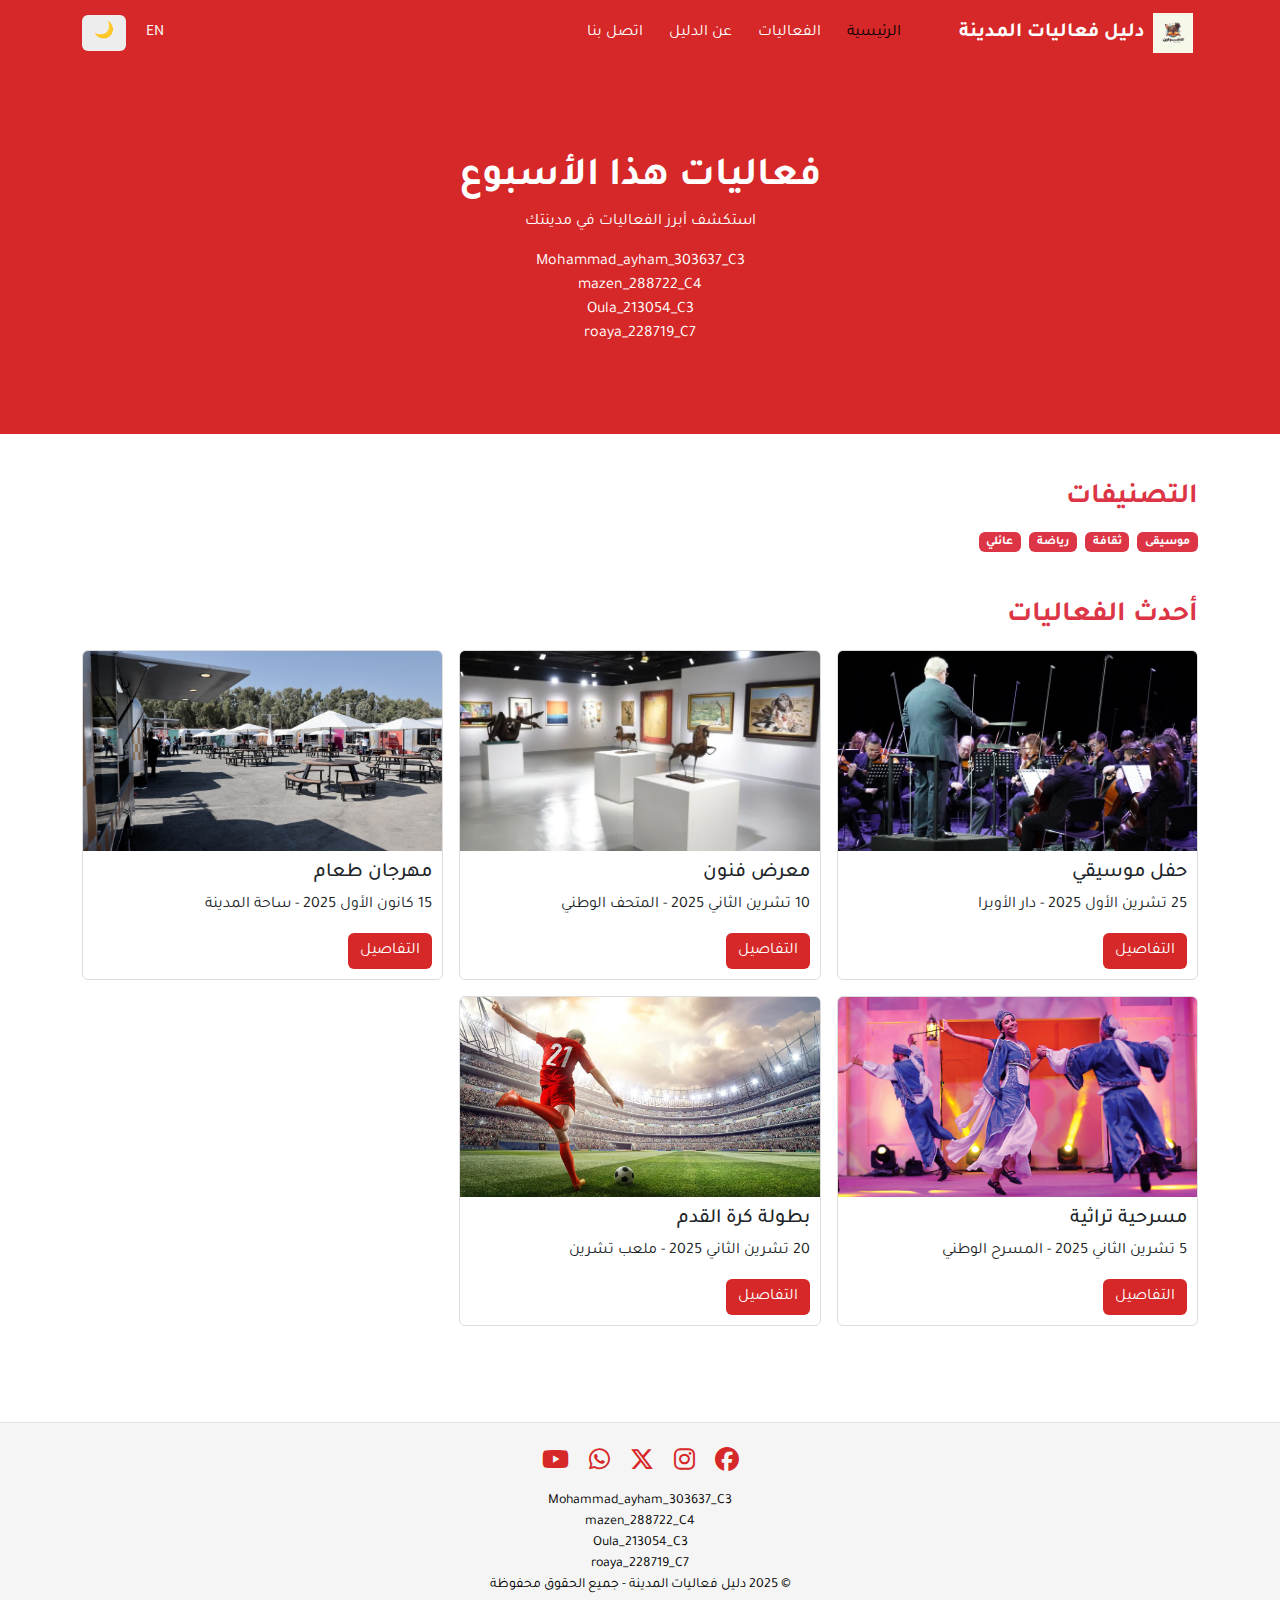
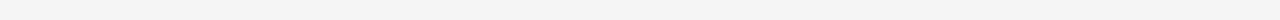
<file: index.html>
﻿<!doctype html>
<html lang="ar" dir="rtl">
<head>
  <meta charset="utf-8">
  <meta name="viewport" content="width=device-width, initial-scale=1">
  <title id="page-title">دليل فعاليات المدينة</title>
  <link href="https://cdn.jsdelivr.net/npm/bootstrap@5.3.2/dist/css/bootstrap.min.css" rel="stylesheet">
  <link href="https://fonts.googleapis.com/css2?family=Tajawal:wght@300;400;700&display=swap" rel="stylesheet">
  <link rel="stylesheet" href="https://cdnjs.cloudflare.com/ajax/libs/font-awesome/6.5.1/css/all.min.css">
  <link rel="stylesheet" href="assets/css/styles.css">
</head>

<body>
  <nav class="navbar navbar-expand-lg navbar-custom">
      <div class="container">
          <a class="navbar-brand fw-bold d-flex align-items-center" href="index.html">
              <img src="assets/img/logo2.png" alt="logo" style="height:40px; margin-left:8px;">
              <span id="title">دليل فعاليات المدينة</span>
          </a>
         
         
          <button class="navbar-toggler" type="button" data-bs-toggle="collapse" data-bs-target="#navbarNav">
              <span class="navbar-toggler-icon"></span>
          </button>

          <div class="collapse navbar-collapse" id="navbarNav">
              <ul class="navbar-nav ms-auto mb-2 mb-lg-0">
                  <li class="nav-item"><a class="nav-link active" id="nav-home" href="index.html">الرئيسية</a></li>
                  <li class="nav-item"><a class="nav-link" id="nav-events" href="events.html">الفعاليات</a></li>
                  <li class="nav-item"><a class="nav-link" id="nav-about" href="about.html">عن الدليل</a></li>
                  <li class="nav-item"><a class="nav-link" id="nav-contact" href="contact.html">اتصل بنا</a></li>
              </ul>

              <div class="d-flex flex-column flex-lg-row gap-2">
                  <button id="langToggle" class="btn btn-light">EN</button>
                  <button id="theme-toggle" class="btn btn-secondary">🌙</button>
              </div>
          </div>
      </div>
  </nav>

  <header class="header-hero text-center text-white">
      <div class="container py-5">
          <h1 class="fw-bold" id="events-header">فعاليات هذا الأسبوع</h1>
          <p id="events-subtitle">استكشف أبرز الفعاليات في مدينتك</p>

          <p class="mb-0" id="name1">Mohammad_ayham_303637_C3</p>
          <p class="mb-0" id="name2">mazen_288722_C4</p>
          <p class="mb-0" id="name3">Oula_213054_C3</p>
          <p class="mb-0" id="name4">roaya_228719_C7</p>
      </div>
  </header>

  <main class="py-5">
    <div class="container">

      <section class="mb-5">
        <h3 class="mb-3 text-danger fw-bold" id="categories-title">التصنيفات</h3>
        <div class="d-flex flex-wrap gap-2">
          <span class="badge bg-danger category-badge" id="cat-music" data-category="موسيقى">موسيقى</span>
          <span class="badge bg-danger category-badge" id="cat-culture" data-category="ثقافة">ثقافة</span>
          <span class="badge bg-danger category-badge" id="cat-sports" data-category="رياضة">رياضة</span>
          <span class="badge bg-danger category-badge" id="cat-family" data-category="عائلي">عائلي</span>
        </div>
      </section>

      <section>
        <h3 class="mb-3 text-danger fw-bold"><a href="events.html" style="color:inherit;text-decoration:none;" id="latest-events-title">أحدث الفعاليات</a></h3>
        <div class="row g-3" id="events-list">
        </div>
      </section>

    </div>
  </main>

  <footer class="footer text-center py-4 bg-light mt-5 border-top">
    <div class="social-links mb-2">
      <a href="https://www.facebook.com" target="_blank" aria-label="Facebook"><i class="fab fa-facebook"></i></a>
      <a href="https://www.instagram.com" target="_blank" aria-label="Instagram"><i class="fab fa-instagram"></i></a>
      <a href="https://www.twitter.com" target="_blank" aria-label="X"><i class="fab fa-x-twitter"></i></a>
      <a href="https://wa.me/" target="_blank" aria-label="WhatsApp"><i class="fab fa-whatsapp"></i></a>
      <a href="https://www.youtube.com" target="_blank" aria-label="YouTube"><i class="fab fa-youtube"></i></a>
    </div>
    <div class="names">
    <p class="mb-0" id="name1">Mohammad_ayham_303637_C3</p>
    <p class="mb-0" id="name2">mazen_288722_C4</p>
    <p class="mb-0" id="name3">Oula_213054_C3</p>
    <p class="mb-0" id="name4">roaya_228719_C7</p>
  </div>
    <p class="mb-0" id="footer-text">© 2025 دليل فعاليات المدينة - جميع الحقوق محفوظة</p>
  </footer>

  <button id="scrollTop" class="btn btn-danger position-fixed bottom-0 end-0 m-4" style="display:none;">↑</button>

  <script src="https://cdn.jsdelivr.net/npm/bootstrap@5.3.2/dist/js/bootstrap.bundle.min.js"></script>
  <script src="assets/js/indexts.js"></script>
  <script src="assets/js/eventdata.js"></script>

  <script>
    let currentLang = localStorage.getItem('language') || "ar";

    function renderEvents() {
      const container = document.getElementById("events-list");
      container.innerHTML = "";
      eventsData.forEach(e => {
        const col = document.createElement("div");
        col.className = "col-md-4";
        col.innerHTML = `
          <div class="card">
            <img src="${e.image}" class="card-img-top" alt="${e.title[currentLang]}">
            <div class="card-body">
              <h5 class="card-title">${e.title[currentLang]}</h5>
              <p class="card-text">${e.date[currentLang]} - ${e.location[currentLang]}</p>
              <a href="event.html?id=${e.id}" class="btn btn-danger">${translations[currentLang].detailsButton}</a>
            </div>
          </div>
        `;
        container.appendChild(col);
      });
    }

    function updateTexts() {
      const t = translations[currentLang];
      document.documentElement.lang = currentLang;
      document.documentElement.dir = currentLang === "ar" ? "rtl" : "ltr";
      document.getElementById("langToggle").textContent = currentLang === "ar" ? "EN" : "AR";

      document.getElementById("title").textContent = t.title;
      document.getElementById("nav-home").textContent = t.navHome;
      document.getElementById("nav-events").textContent = t.navEvents;
      document.getElementById("nav-about").textContent = t.navAbout;
      document.getElementById("nav-contact").textContent = t.navContact;
      document.getElementById("footer-text").textContent = t.footerText;

      document.getElementById("events-header").textContent = t.eventsHeader;
      document.getElementById("events-subtitle").textContent = t.eventsSubtitle;
      document.getElementById("categories-title").textContent = t.categoriesTitle;
      document.getElementById("cat-music").textContent = t.categoryMusic;
      document.getElementById("cat-culture").textContent = t.categoryCulture;
      document.getElementById("cat-sports").textContent = t.categorySports;
      document.getElementById("cat-family").textContent = t.categoryFamily;
      
      document.getElementById("latest-events-title").textContent = t.latestEventsTitle;

      renderEvents();
    }

    document.getElementById("langToggle").addEventListener("click", () => {
      currentLang = currentLang === "ar" ? "en" : "ar";
      localStorage.setItem('language', currentLang);
      updateTexts();
    });

    updateTexts();
  </script>
  <script>
    const themeToggle = document.getElementById('theme-toggle');
    function setTheme(dark) {
      if (dark) {
        document.body.classList.add('dark');
        themeToggle.textContent = '☀️';
        localStorage.setItem('theme', 'dark');
      } else {
        document.body.classList.remove('dark');
        themeToggle.textContent = '🌙';
        localStorage.setItem('theme', 'light');
      }
    }
    themeToggle.addEventListener('click', () => {
      setTheme(!document.body.classList.contains('dark'));
    });
    if (localStorage.getItem('theme') === 'dark' || (window.matchMedia && window.matchMedia('(prefers-color-scheme: dark)').matches)) {
      setTheme(true);
    } else {
      setTheme(false);
    }
  </script>
</body>
</html>
</file>
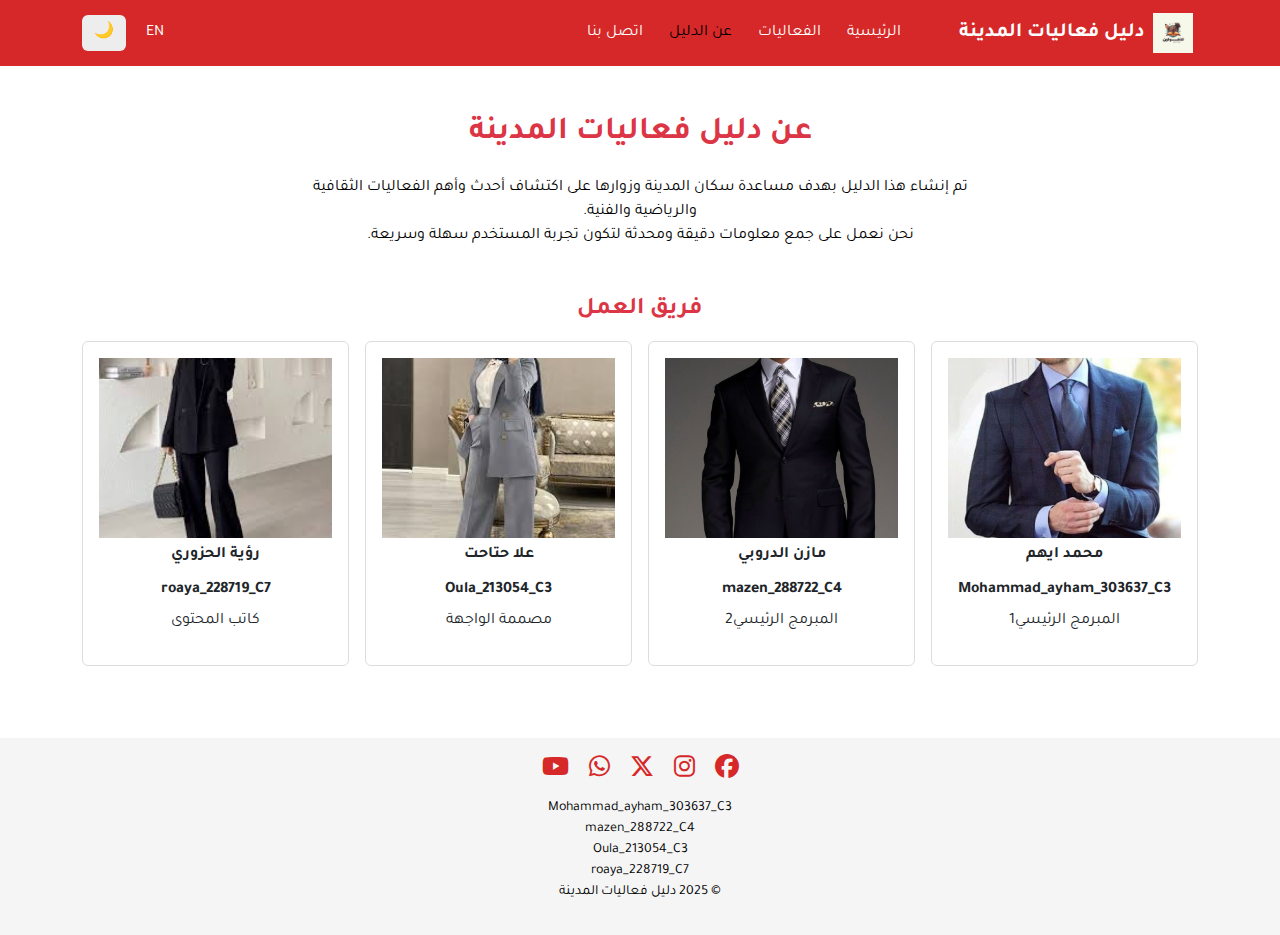
<file: about.html>
<!DOCTYPE html>
<html lang="ar" dir="rtl">
<head>
  <meta charset="UTF-8">
  <meta name="viewport" content="width=device-width, initial-scale=1.0">
  <title>عن الدليل</title>
  <link href="https://cdn.jsdelivr.net/npm/bootstrap@5.3.2/dist/css/bootstrap.min.css" rel="stylesheet">
  <link href="https://fonts.googleapis.com/css2?family=Tajawal:wght@300;400;700&display=swap" rel="stylesheet">
  <link rel="stylesheet" href="https://cdnjs.cloudflare.com/ajax/libs/font-awesome/6.5.1/css/all.min.css">
  <link rel="stylesheet" href="assets/css/styles.css">
</head>

<body>
  <nav class="navbar navbar-expand-lg navbar-custom">
    <div class="container">
      <a class="navbar-brand fw-bold d-flex align-items-center" href="index.html">
        <img src="assets/img/logo2.png" alt="logo" style="height:40px; margin-left:8px;">
        <span id="title">دليل فعاليات المدينة</span>
      </a>

      <button class="navbar-toggler" type="button" data-bs-toggle="collapse" data-bs-target="#navbarNav">
        <span class="navbar-toggler-icon"></span>
      </button>

      <div class="collapse navbar-collapse" id="navbarNav">
        <ul class="navbar-nav ms-auto mb-2 mb-lg-0">
          <li class="nav-item"><a class="nav-link" id="nav-home" href="index.html">الرئيسية</a></li>
          <li class="nav-item"><a class="nav-link" id="nav-events" href="events.html">الفعاليات</a></li>
          <li class="nav-item"><a class="nav-link active" id="nav-about" href="about.html">عن الدليل</a></li>
          <li class="nav-item"><a class="nav-link" id="nav-contact" href="contact.html">اتصل بنا</a></li>
        </ul>
        <div class="d-flex flex-column flex-lg-row gap-2">
          <button id="langToggle" class="btn btn-light">EN</button>
          <button id="theme-toggle" class="btn btn-secondary">🌙</button>
        </div>
      </div>
    </div>
  </nav>

  <main class="py-5">
    <div class="container text-center">
      <h2 class="text-danger fw-bold mb-4" id="main-title">عن دليل فعاليات المدينة</h2>

      <p class="mb-5" id="about-text" style="max-width:700px;margin:auto;">
        تم إنشاء هذا الدليل بهدف مساعدة سكان المدينة وزوارها على اكتشاف أحدث وأهم الفعاليات الثقافية والرياضية والفنية.
        <br>
        نحن نعمل على جمع معلومات دقيقة ومحدثة لتكون تجربة المستخدم سهلة وسريعة.
      </p>

      <h4 class="text-danger fw-bold mb-3" id="team-title">فريق العمل</h4>
      <div class="row g-3 justify-content-center">

        <div class="col-md-3">
          <div class="card p-3">
            <img src="assets/img/ayham.jpg" alt="محمد ايهم" style="width:100%;height:180px;object-fit:cover;">
            <h6 class="mt-2 fw-bold" id="name1">محمد ايهم</h6>
            <h6 class="mt-2 fw-bold" id="username1">Mohammad_ayham_303637_C3</h6>
            <p id="role1">المبرمج الرئيسي1</p>
          </div>
        </div>
        <div class="col-md-3">
          <div class="card p-3">
            <img src="assets/img/mazen.jpg" alt="مازن" style="width:100%;height:180px;object-fit:cover;">
            <h6 class="mt-2 fw-bold" id="name1b">مازن الدروبي</h6>
            <h6 class="mt-2 fw-bold" id="username1b">mazen_288722_C4</h6>
            <p id="role1b">المبرمج الرئيسي2</p>
          </div>
        </div>

        <div class="col-md-3">
          <div class="card p-3">
            <img src="assets/img/oula.jpeg" alt="علا" style="width:100%;height:180px;object-fit:cover;">
            <h6 class="mt-2 fw-bold" id="name2">علا حتاحت</h6>
            <h6 class="mt-2 fw-bold" id="username2">Oula_213054_C3</h6>
            <p id="role2">مصممة الواجهة</p>
          </div>
        </div>

        <div class="col-md-3">
          <div class="card p-3">
            <img src="assets/img/roaya.jpeg" alt="رؤية" style="width:100%;height:180px;object-fit:cover;">
            <h6 class="mt-2 fw-bold" id="name3">رؤية الحزوري</h6>
            <h6 class="mt-2 fw-bold" id="username3">roaya_228719_C7</h6>
            <p id="role3">كاتب المحتوى</p>
          </div>
        </div>

      </div>
    </div>
  </main>

  <footer class="footer text-center py-3 bg-light mt-4">
    <div class="social-links mb-2">
      <a href="https://www.facebook.com" target="_blank" aria-label="Facebook"><i class="fab fa-facebook"></i></a>
      <a href="https://www.instagram.com" target="_blank" aria-label="Instagram"><i class="fab fa-instagram"></i></a>
      <a href="https://www.twitter.com" target="_blank" aria-label="X"><i class="fab fa-x-twitter"></i></a>
      <a href="https://wa.me/" target="_blank" aria-label="WhatsApp"><i class="fab fa-whatsapp"></i></a>
      <a href="https://www.youtube.com" target="_blank" aria-label="YouTube"><i class="fab fa-youtube"></i></a>
    </div>
    <div class="names">
      <p class="mb-0" id="name1">Mohammad_ayham_303637_C3</p>
      <p class="mb-0" id="name2">mazen_288722_C4</p>
      <p class="mb-0" id="name3">Oula_213054_C3</p>
      <p class="mb-0" id="name4">roaya_228719_C7</p>
    </div>
    <p id="footer-text">© 2025 دليل فعاليات المدينة</p>
  </footer>

  <button id="scrollTop">↑</button>

  <script src="https://cdn.jsdelivr.net/npm/bootstrap@5.3.2/dist/js/bootstrap.bundle.min.js"></script>
  <script src="assets/js/aboutts.js"></script>

  <script>
    let currentLang = localStorage.getItem('language') || "ar";
    
    const applyLanguage = () => {
      const t = translations[currentLang];
      document.documentElement.lang = currentLang;
      document.documentElement.dir = currentLang === "ar" ? "rtl" : "ltr";
      document.getElementById("langToggle").textContent = currentLang === "ar" ? "EN" : "AR";
      document.getElementById("title").textContent = t.title;
      document.getElementById("nav-home").textContent = t.navHome;
      document.getElementById("nav-events").textContent = t.navEvents;
      document.getElementById("nav-about").textContent = t.navAbout;
      document.getElementById("nav-contact").textContent = t.navContact;
      document.getElementById("main-title").textContent = t.mainTitle;
      document.getElementById("about-text").innerHTML = t.aboutText;
      document.getElementById("team-title").textContent = t.teamTitle;
      document.getElementById("name1").textContent = t.name1;
      document.getElementById("name1b").textContent = t.name1b;
      document.getElementById("role1").textContent = t.role1;
      document.getElementById("role1b").textContent = t.role1b;
      document.getElementById("name2").textContent = t.name2;
      document.getElementById("role2").textContent = t.role2;
      document.getElementById("name3").textContent = t.name3;
      document.getElementById("role3").textContent = t.role3;
      document.getElementById("footer-text").textContent = t.footerText;
    };
    
    applyLanguage();
    
    document.getElementById("langToggle").addEventListener("click", () => {
      currentLang = currentLang === "ar" ? "en" : "ar";
      localStorage.setItem('language', currentLang);
      applyLanguage();
    });
  </script>
  <script>
    const themeToggle = document.getElementById('theme-toggle');
    function setTheme(dark) {
      if (dark) {
        document.body.classList.add('dark');
        themeToggle.textContent = '☀️';
        localStorage.setItem('theme', 'dark');
      } else {
        document.body.classList.remove('dark');
        themeToggle.textContent = '🌙';
        localStorage.setItem('theme', 'light');
      }
    }
    themeToggle.addEventListener('click', () => {
      setTheme(!document.body.classList.contains('dark'));
    });
    if (localStorage.getItem('theme') === 'dark' || (window.matchMedia && window.matchMedia('(prefers-color-scheme: dark)').matches)) {
      setTheme(true);
    } else {
      setTheme(false);
    }
  </script>
</body>
</html>
</file>
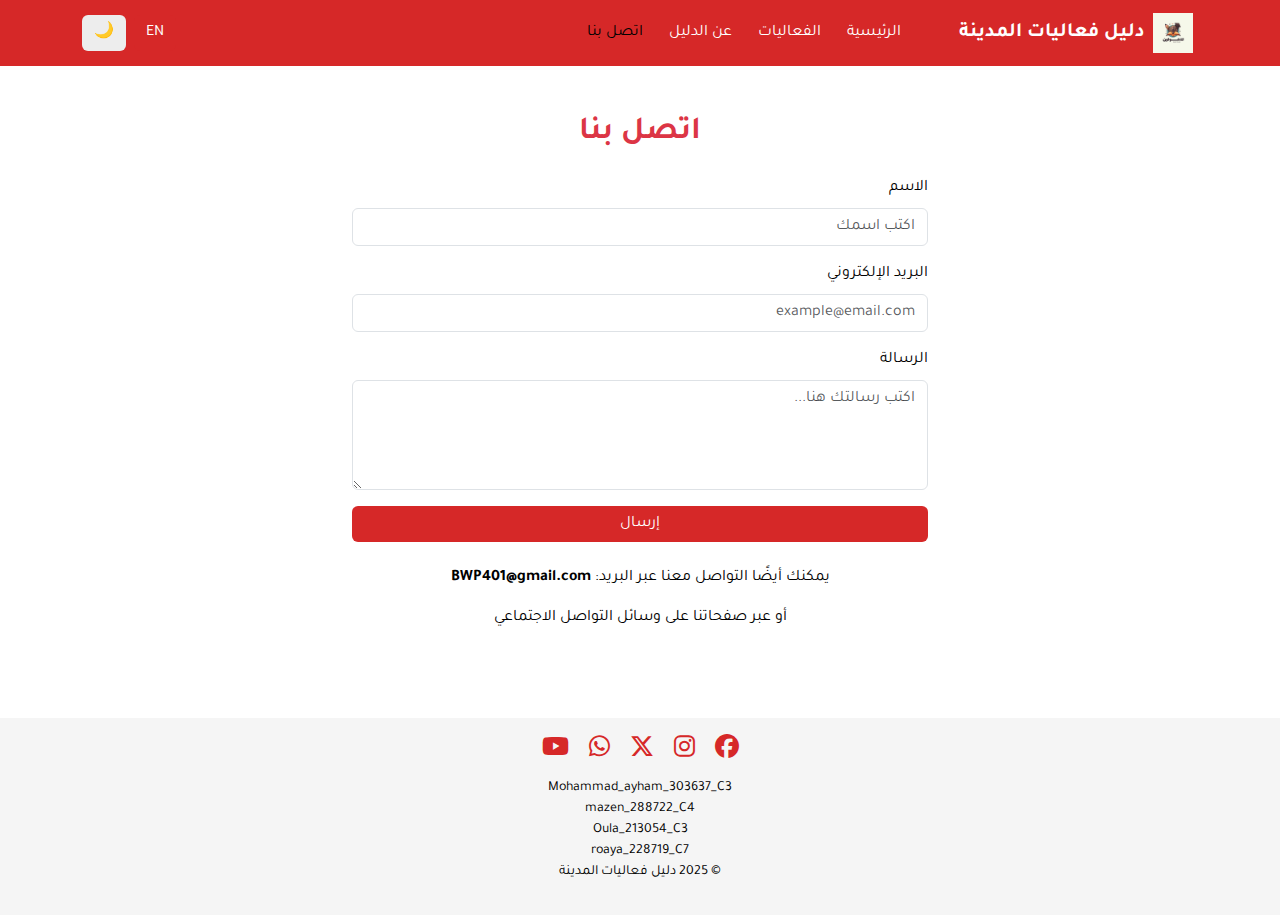
<file: contact.html>
<!DOCTYPE html>
<html lang="ar" dir="rtl">
<head>
  <meta charset="UTF-8">
  <meta name="viewport" content="width=device-width, initial-scale=1.0">
  <title id="page-title">اتصل بنا</title>
  <link href="https://cdn.jsdelivr.net/npm/bootstrap@5.3.2/dist/css/bootstrap.min.css" rel="stylesheet">
  <link href="https://fonts.googleapis.com/css2?family=Tajawal:wght@300;400;700&display=swap" rel="stylesheet">
  <link rel="stylesheet" href="https://cdnjs.cloudflare.com/ajax/libs/font-awesome/6.5.1/css/all.min.css">
  <link rel="stylesheet" href="assets/css/styles.css">
</head>

<body>
  <nav class="navbar navbar-expand-lg navbar-custom">
    <div class="container">
      <a class="navbar-brand fw-bold d-flex align-items-center" href="index.html">
        <img src="assets/img/logo2.png" alt="logo" style="height:40px; margin-left:8px;">
        <span id="title">دليل فعاليات المدينة</span>
      </a>

      <button class="navbar-toggler" type="button" data-bs-toggle="collapse" data-bs-target="#navbarNav">
        <span class="navbar-toggler-icon"></span>
      </button>

      <div class="collapse navbar-collapse" id="navbarNav">
        <ul class="navbar-nav ms-auto mb-2 mb-lg-0">
          <li class="nav-item"><a class="nav-link" id="nav-home" href="index.html">الرئيسية</a></li>
          <li class="nav-item"><a class="nav-link" id="nav-events" href="events.html">الفعاليات</a></li>
          <li class="nav-item"><a class="nav-link" id="nav-about" href="about.html">عن الدليل</a></li>
          <li class="nav-item"><a class="nav-link active" id="nav-contact" href="contact.html">اتصل بنا</a></li>
        </ul>
        <div class="d-flex flex-column flex-lg-row gap-2">
          <button id="langToggle" class="btn btn-light">EN</button>
          <button id="theme-toggle" class="btn btn-secondary">🌙</button>
        </div>
      </div>
    </div>
  </nav>

  <!-- 🔹 المحتوى -->
  <main class="py-5">
    <div class="container" style="max-width:600px;">
      <h2 class="text-danger fw-bold mb-4 text-center" id="contact-title">اتصل بنا</h2>

      <form id="contactForm">
        <div class="mb-3">
          <label for="contactName" class="form-label" id="name-label">الاسم</label>
          <input type="text" id="contactName" class="form-control" placeholder="اكتب اسمك">
        </div>

        <div class="mb-3">
          <label for="contactEmail" class="form-label" id="email-label">البريد الإلكتروني</label>
          <input type="email" id="contactEmail" class="form-control" placeholder="example@email.com">
        </div>

        <div class="mb-3">
          <label for="contactMessage" class="form-label" id="message-label">الرسالة</label>
          <textarea id="contactMessage" rows="4" class="form-control" placeholder="اكتب رسالتك هنا..."></textarea>
        </div>

        <button type="submit" class="btn w-100" id="send-button">إرسال</button>
      </form>

      <div class="mt-4 text-center">
        <p id="contact-info1">يمكنك أيضًا التواصل معنا عبر البريد: <strong>BWP401@gmail.com</strong></p>
        <p id="contact-info2">أو عبر صفحاتنا على وسائل التواصل الاجتماعي</p>
      </div>
    </div>
  </main>

  <!-- 🔹 التذييل -->
  <footer class="footer text-center py-3 bg-light mt-4">
    <div class="social-links mb-2">
      <a href="https://www.facebook.com" target="_blank" aria-label="Facebook"><i class="fab fa-facebook"></i></a>
      <a href="https://www.instagram.com" target="_blank" aria-label="Instagram"><i class="fab fa-instagram"></i></a>
      <a href="https://www.twitter.com" target="_blank" aria-label="X"><i class="fab fa-x-twitter"></i></a>
      <a href="https://wa.me/" target="_blank" aria-label="WhatsApp"><i class="fab fa-whatsapp"></i></a>
      <a href="https://www.youtube.com" target="_blank" aria-label="YouTube"><i class="fab fa-youtube"></i></a>
    </div>
    <div class="names">
      <p class="mb-0" id="name1">Mohammad_ayham_303637_C3</p>
      <p class="mb-0" id="name2">mazen_288722_C4</p>
      <p class="mb-0" id="name3">Oula_213054_C3</p>
      <p class="mb-0" id="name4">roaya_228719_C7</p>
    </div>
    <p id="footer-text">© 2025 دليل فعاليات المدينة</p>
  </footer>

  <button id="scrollTop">↑</button>

  <script src="https://cdn.jsdelivr.net/npm/bootstrap@5.3.2/dist/js/bootstrap.bundle.min.js"></script>
  <script src="assets/js/contactts.js"></script>

  <script>
    let currentLang = localStorage.getItem('language') || "ar";
    const langToggle = document.getElementById("langToggle");

    // Apply saved language on load
    const applyLanguage = () => {
      const t = translations[currentLang];
      document.documentElement.lang = currentLang;
      document.documentElement.dir = currentLang === "ar" ? "rtl" : "ltr";
      langToggle.textContent = currentLang === "ar" ? "EN" : "AR";

      document.getElementById("title").textContent = t.title;
      document.getElementById("nav-home").textContent = t.navHome;
      document.getElementById("nav-events").textContent = t.navEvents;
      document.getElementById("nav-about").textContent = t.navAbout;
      document.getElementById("nav-contact").textContent = t.navContact;
      document.getElementById("footer-text").textContent = t.footerText;

      document.getElementById("contact-title").textContent = t.contactTitle;
      document.getElementById("name-label").textContent = t.nameLabel;
      document.getElementById("contactName").placeholder = t.namePlaceholder;
      document.getElementById("email-label").textContent = t.emailLabel;
      document.getElementById("contactEmail").placeholder = t.emailPlaceholder;
      document.getElementById("message-label").textContent = t.messageLabel;
      document.getElementById("contactMessage").placeholder = t.messagePlaceholder;
      document.getElementById("send-button").textContent = t.sendButton;
      document.getElementById("contact-info1").innerHTML = `${t.contactInfo1} <strong>BWP401@gmail.com</strong>`;
      document.getElementById("contact-info2").textContent = t.contactInfo2;
    };

    applyLanguage();

    langToggle.addEventListener("click", () => {
      currentLang = currentLang === "ar" ? "en" : "ar";
      localStorage.setItem('language', currentLang);
      applyLanguage();
    });
  </script>

  <script>
    const themeToggle = document.getElementById('theme-toggle');
    function setTheme(dark) {
      if (dark) {
        document.body.classList.add('dark');
        themeToggle.textContent = '☀️';
        localStorage.setItem('theme', 'dark');
      } else {
        document.body.classList.remove('dark');
        themeToggle.textContent = '🌙';
        localStorage.setItem('theme', 'light');
      }
    }
    themeToggle.addEventListener('click', () => {
      setTheme(!document.body.classList.contains('dark'));
    });
    if (localStorage.getItem('theme') === 'dark' || (window.matchMedia && window.matchMedia('(prefers-color-scheme: dark)').matches)) {
      setTheme(true);
    } else {
      setTheme(false);
    }
  </script>
</body>
</html>
</file>
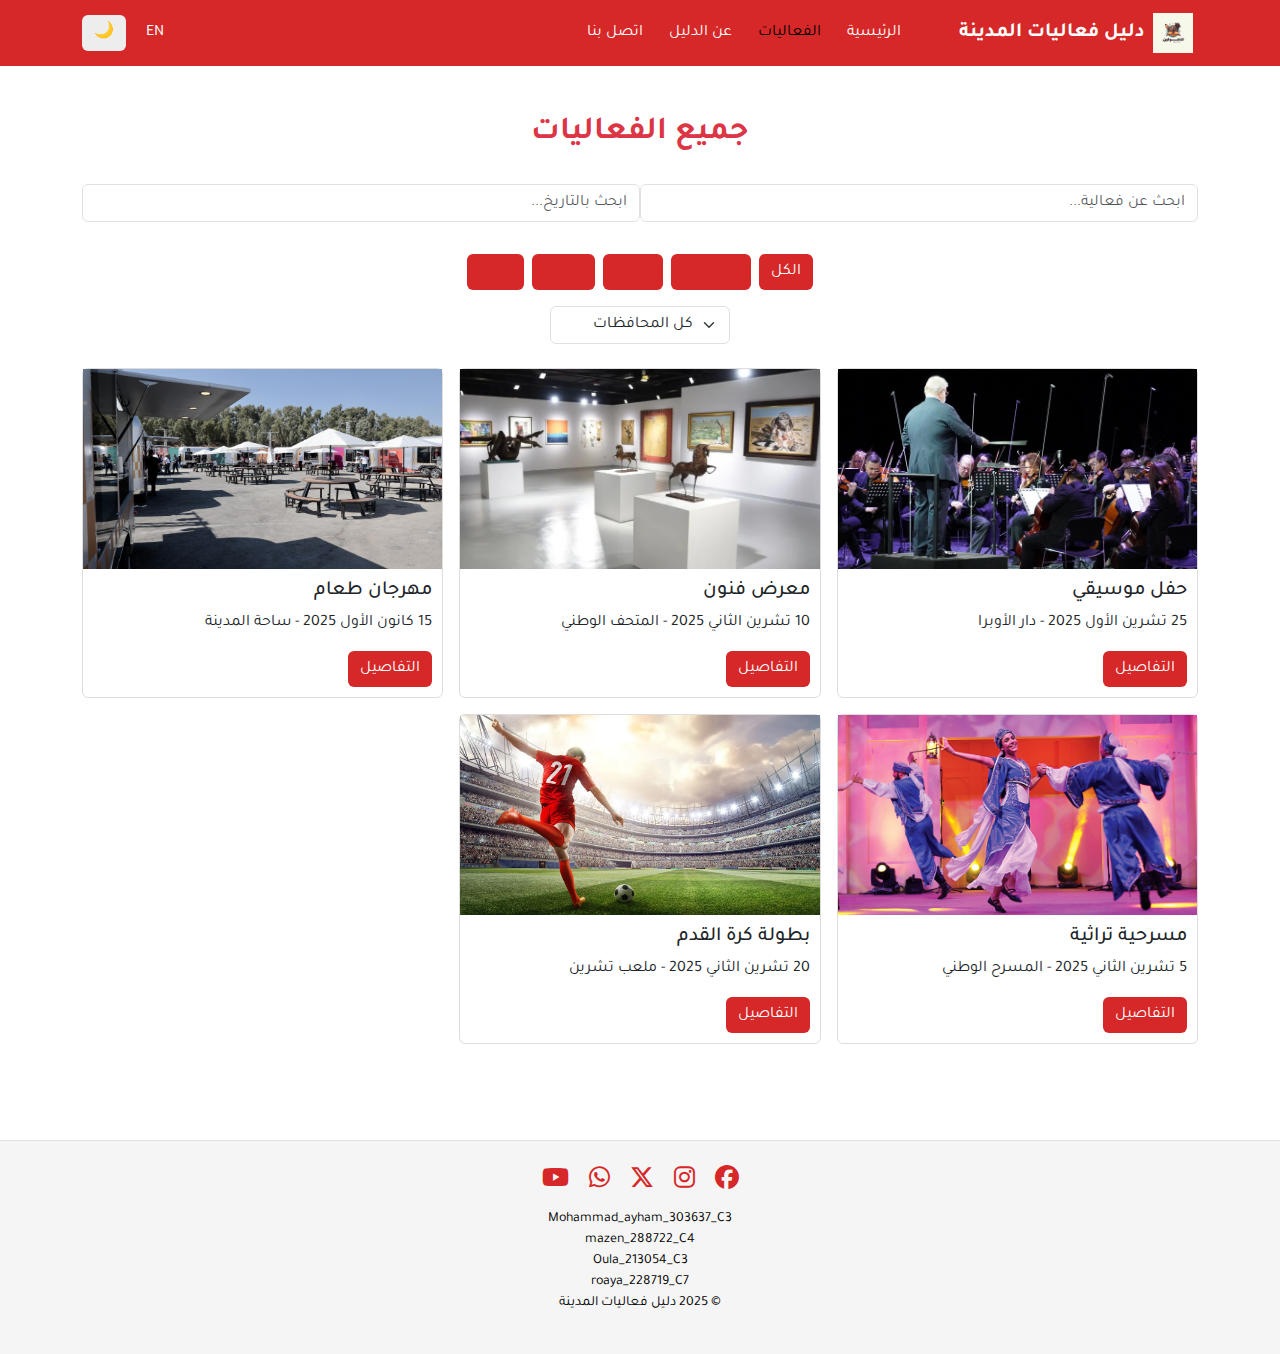
<file: events.html>
<!DOCTYPE html>
<html lang="ar" dir="rtl">
<head>
  <meta charset="UTF-8">
  <meta name="viewport" content="width=device-width, initial-scale=1.0">
  <link href="https://cdn.jsdelivr.net/npm/bootstrap@5.3.2/dist/css/bootstrap.min.css" rel="stylesheet">
  <link href="https://fonts.googleapis.com/css2?family=Tajawal:wght@300;400;700&display=swap" rel="stylesheet">
  <link rel="stylesheet" href="https://cdnjs.cloudflare.com/ajax/libs/font-awesome/6.5.1/css/all.min.css">
  <link rel="stylesheet" href="assets/css/styles.css">
</head>

<body>
  <nav class="navbar navbar-expand-lg navbar-custom">
    <div class="container">
      <a class="navbar-brand fw-bold d-flex align-items-center" href="index.html">
        <img src="assets/img/logo2.png" alt="logo" style="height:40px; margin-left:8px;">
        <span id="title">دليل فعاليات المدينة</span>
      </a>

      <button class="navbar-toggler" type="button" data-bs-toggle="collapse" data-bs-target="#navbarNav">
        <span class="navbar-toggler-icon"></span>
      </button>

      <div class="collapse navbar-collapse" id="navbarNav">
        <ul class="navbar-nav ms-auto mb-2 mb-lg-0">
          <li class="nav-item"><a class="nav-link" href="index.html" id="nav-home">الرئيسية</a></li>
          <li class="nav-item"><a class="nav-link active" href="events.html" id="nav-events">الفعاليات</a></li>
          <li class="nav-item"><a class="nav-link" href="about.html" id="nav-about">عن الدليل</a></li>
          <li class="nav-item"><a class="nav-link" href="contact.html" id="nav-contact">اتصل بنا</a></li>
        </ul>
        <div class="d-flex flex-column flex-lg-row gap-2">
          <button id="langToggle" class="btn btn-light">EN</button>
          <button id="theme-toggle" class="btn btn-secondary">🌙</button>
        </div>
      </div>
    </div>
  </nav>

  <main class="py-5">
    <div class="container">
      <h2 class="text-danger fw-bold mb-4 text-center" id="page-header">جميع الفعاليات</h2>

      <div class="mb-4 text-center">
        <input type="text" id="searchInput" class="form-control w-50 d-inline-block" placeholder="ابحث عن فعالية...">
      </div>

      <div class="mb-3 text-center">
        <div class="d-flex flex-wrap gap-2 justify-content-center">
          <button class="btn btn-outline-danger category-filter-btn active" data-category="" id="cat-all">الكل</button>
          <button class="btn btn-outline-danger category-filter-btn" data-category="موسيقى" id="cat-music">موسيقى</button>
          <button class="btn btn-outline-danger category-filter-btn" data-category="ثقافة" id="cat-culture">ثقافة</button>
          <button class="btn btn-outline-danger category-filter-btn" data-category="رياضة" id="cat-sports">رياضة</button>
          <button class="btn btn-outline-danger category-filter-btn" data-category="عائلي" id="cat-family">عائلي</button>
        </div>
      </div>

      <div class="mb-4 text-center">
        <select id="governorateFilter" class="form-select" style="width:180px;max-height:200px;overflow-y:auto;display:inline-block;">
          <option value="">كل المحافظات</option>
          <option value="دمشق">دمشق</option>
          <option value="ريف دمشق">ريف دمشق</option>
          <option value="حلب">حلب</option>
          <option value="حمص">حمص</option>
          <option value="حماة">حماة</option>
          <option value="اللاذقية">اللاذقية</option>
          <option value="طرطوس">طرطوس</option>
          <option value="إدلب">إدلب</option>
          <option value="دير الزور">دير الزور</option>
          <option value="الرقة">الرقة</option>
          <option value="الحسكة">الحسكة</option>
          <option value="درعا">درعا</option>
          <option value="السويداء">السويداء</option>
          <option value="القنيطرة">القنيطرة</option>
        </select>
      </div>

      <div class="row g-3" id="eventsList">

        <div class="col-md-4">
          <div class="card">
            <img src="assets/img/orcestra.png" alt="فعالية 1">
            <div class="card-body">
              <h5>حفل موسيقي</h5>
              <p>25 تشرين الأول 2025 - دار الأوبرا</p>
              <a href="event.html?id=1" class="btn details-btn">التفاصيل</a>
            </div>
          </div>
        </div>

        <div class="col-md-4">
          <div class="card">
            <img src="assets/img/art.png" alt="فعالية 2">
            <div class="card-body">
              <h5>معرض فنون</h5>
              <p>28 تشرين الأول 2025 - مركز الفن</p>
              <a href="event.html?id=2" class="btn details-btn">التفاصيل</a>
            </div>
          </div>
        </div>

        <div class="col-md-4">
          <div class="card">
            <img src="assets/img/foodfestival.png" alt="فعالية 3">
            <div class="card-body">
              <h5>مهرجان طعام</h5>
              <p>30 تشرين الأول 2025 - ساحة المدينة</p>
              <a href="event.html?id=3" class="btn details-btn">التفاصيل</a>
            </div>
          </div>
        </div>

      </div>
    </div>
  </main>

  <footer class="footer text-center py-4 bg-light mt-5 border-top">
    <div class="social-links mb-2">
      <a href="https://www.facebook.com" target="_blank" aria-label="Facebook"><i class="fab fa-facebook"></i></a>
      <a href="https://www.instagram.com" target="_blank" aria-label="Instagram"><i class="fab fa-instagram"></i></a>
      <a href="https://www.twitter.com" target="_blank" aria-label="X"><i class="fab fa-x-twitter"></i></a>
      <a href="https://wa.me/" target="_blank" aria-label="WhatsApp"><i class="fab fa-whatsapp"></i></a>
      <a href="https://www.youtube.com" target="_blank" aria-label="YouTube"><i class="fab fa-youtube"></i></a>
    </div>
    <div class="names">
      <p class="mb-0" id="name1">Mohammad_ayham_303637_C3</p>
      <p class="mb-0" id="name2">mazen_288722_C4</p>
      <p class="mb-0" id="name3">Oula_213054_C3</p>
      <p class="mb-0" id="name4">roaya_228719_C7</p>
    </div>
    <p id="footer-text">© 2025 دليل فعاليات المدينة</p>
  </footer>

  <button id="scrollTop" class="btn btn-danger position-fixed bottom-0 end-0 m-4" style="display:none;">↑</button>

  <script src="https://cdn.jsdelivr.net/npm/bootstrap@5.3.2/dist/js/bootstrap.bundle.min.js"></script>
  <script src="assets/js/eventdata.js"></script>
  <script src="assets/js/eventsts.js"></script>

  <script>
    let currentLang = localStorage.getItem('language') || "ar";

    const updateTexts = () => {
      const t = translations[currentLang];

      document.documentElement.lang = currentLang;
      document.documentElement.dir = currentLang === "ar" ? "rtl" : "ltr";

      document.getElementById("langToggle").textContent = currentLang === "ar" ? "EN" : "AR";
      document.getElementById("title").textContent = t.title;
      document.getElementById("nav-home").textContent = t.navHome;
      document.getElementById("nav-events").textContent = t.navEvents;
      document.getElementById("nav-about").textContent = t.navAbout;
      document.getElementById("nav-contact").textContent = t.navContact;
      document.getElementById("page-header").textContent = t.pageHeader;
      document.getElementById("searchInput").placeholder = t.searchPlaceholder;

      document.querySelectorAll(".details-btn").forEach(btn => {
        btn.textContent = t.detailsButton;
      });

      document.getElementById("cat-all").textContent = t.catAll;
      document.getElementById("cat-music").textContent = t.catMusic;
      document.getElementById("cat-culture").textContent = t.catCulture;
      document.getElementById("cat-sports").textContent = t.catSports;
      document.getElementById("cat-family").textContent = t.catFamily;

      document.getElementById("footer-text").textContent = t.footerText;
    };

    document.getElementById("langToggle").addEventListener("click", () => {
      currentLang = currentLang === "ar" ? "en" : "ar";
      localStorage.setItem('language', currentLang);
      updateTexts();
    });

    updateTexts();
  </script>
  <script>
    const themeToggle = document.getElementById('theme-toggle');
    function setTheme(dark) {
      if (dark) {
        document.body.classList.add('dark');
        themeToggle.textContent = '☀️';
        localStorage.setItem('theme', 'dark');
      } else {
        document.body.classList.remove('dark');
        themeToggle.textContent = '🌙';
        localStorage.setItem('theme', 'light');
      }
    }
    themeToggle.addEventListener('click', () => {
      setTheme(!document.body.classList.contains('dark'));
    });
    if (localStorage.getItem('theme') === 'dark' || (window.matchMedia && window.matchMedia('(prefers-color-scheme: dark)').matches)) {
      setTheme(true);
    } else {
      setTheme(false);
    }
  </script>
</body>
</html>
</file>
<file: assets/css/styles.css>
body {
    font-family: "Tajawal", sans-serif;
    background-color: #fff;
    color: #000;
    margin: 0;
    padding: 0;
}
body.dark {
    background-color: #151515;
    color: #f5f5f5;
}
.navbar-custom {
    background-color: #d62828;
}
body.dark .navbar-custom {
    background-color: #1f1f1f;
}
.navbar-custom a {
    color: white;
    text-decoration: none;
    margin: 0 5px;
}
body.dark .navbar-custom a {
    color: #ececec;
}
.navbar-custom a:hover {
    text-decoration: underline;
}
.header-hero {
    background-color: #d62828;
    color: white;
    padding: 40px 0;
}
body.dark .header-hero {
    background-color: #222;
    color: #fafafa;
}
.card {
    border: 1px solid #ddd;
}
body.dark .card {
    background: #232323;
    border: 1px solid #444;
}
.card img {
    width: 100%;
    height: 200px;
    object-fit: cover;
}
.card-body {
    padding: 10px;
}
body.dark .card-body h5 {
    color: #f5f5f5;
}
body.dark .card-body p {
    color: #e0e0e0;
}
body.dark .card-body .card-title {
    color: #f5f5f5;
}
body.dark .card-body .card-text {
    color: #e0e0e0;
}
body.dark p {
    color: #e0e0e0;
}
body.dark h1,
body.dark h2,
body.dark h3,
body.dark h4,
body.dark h5,
body.dark h6 {
    color: #f5f5f5;
}
.btn {
    background-color: #d62828;
    color: white;
    border: none;
    padding: 6px 12px;
    cursor: pointer;
}
body.dark .btn {
    background-color: #222;
    color: #d62828;
}
.btn:hover {
    background-color: #b71c1c;
}
body.dark .btn:hover {
    background-color: #440808;
}
.footer {
    background-color: #f5f5f5 !important;
    padding: 15px;
    text-align: center;
    font-size: 14px;
}
body.dark .footer {
    background-color: #1a1a1a !important;
    color: #e0e0e0;
}
body.dark .footer.bg-light {
    background-color: #1a1a1a !important;
}
#scrollTop {
    position: fixed;
    bottom: 20px;
    right: 20px;
    background-color: #d62828;
    color: white;
    border: none;
    padding: 10px;
    display: none;
    cursor: pointer;
}
body.dark #scrollTop {
    background-color: #333;
    color: #fff;
}
.navbar .btn-secondary {
    background-color: #ededed;
    border-color: #ededed;
    color: #333;
}
.navbar .btn-secondary:hover {
    background-color: #d0d0d0;
    border-color: #d0d0d0;
}
body.dark .navbar .btn-secondary {
    background-color: #292929;
    border-color: #292929;
    color: #fff;
}
body.dark .navbar .btn-secondary:hover {
    background-color: #3a3a3a;
    border-color: #3a3a3a;
}
.gallery-img {
    width: 120px;
    height: 120px;
    border-radius: 50%;
    object-fit: cover;
    border: 3px solid #d62828;
    transition: transform 0.3s;
}
.gallery-img:hover {
    transform: scale(1.1);
}
body.dark .gallery-img {
    border-color: #fff;
}
.social-links {
    display: flex;
    justify-content: center;
    gap: 20px;
}
.social-links a {
    color: #d62828;
    font-size: 24px;
    transition: transform 0.3s, color 0.3s;
}
.social-links a:hover {
    color: #b71c1c;
    transform: translateY(-3px);
}
body.dark .social-links a {
    color: #fff;
}
body.dark .social-links a:hover {
    color: #d62828;
}
.category-filter-btn {
    border-color: #d62828;
    color: #d62828;
    transition: all 0.3s;
}
.category-filter-btn:hover {
    background-color: #d62828;
    color: white;
}
.category-filter-btn.active {
    background-color: #d62828;
    color: white;
    border-color: #d62828;
}
body.dark .category-filter-btn {
    border-color: #d62828;
    color: #f5f5f5;
}
body.dark .category-filter-btn:hover {
    background-color: #d62828;
    color: white;
}
body.dark .category-filter-btn.active {
    background-color: #d62828;
    color: white;
}

.names {
    flex-direction: row;
}
</file>
